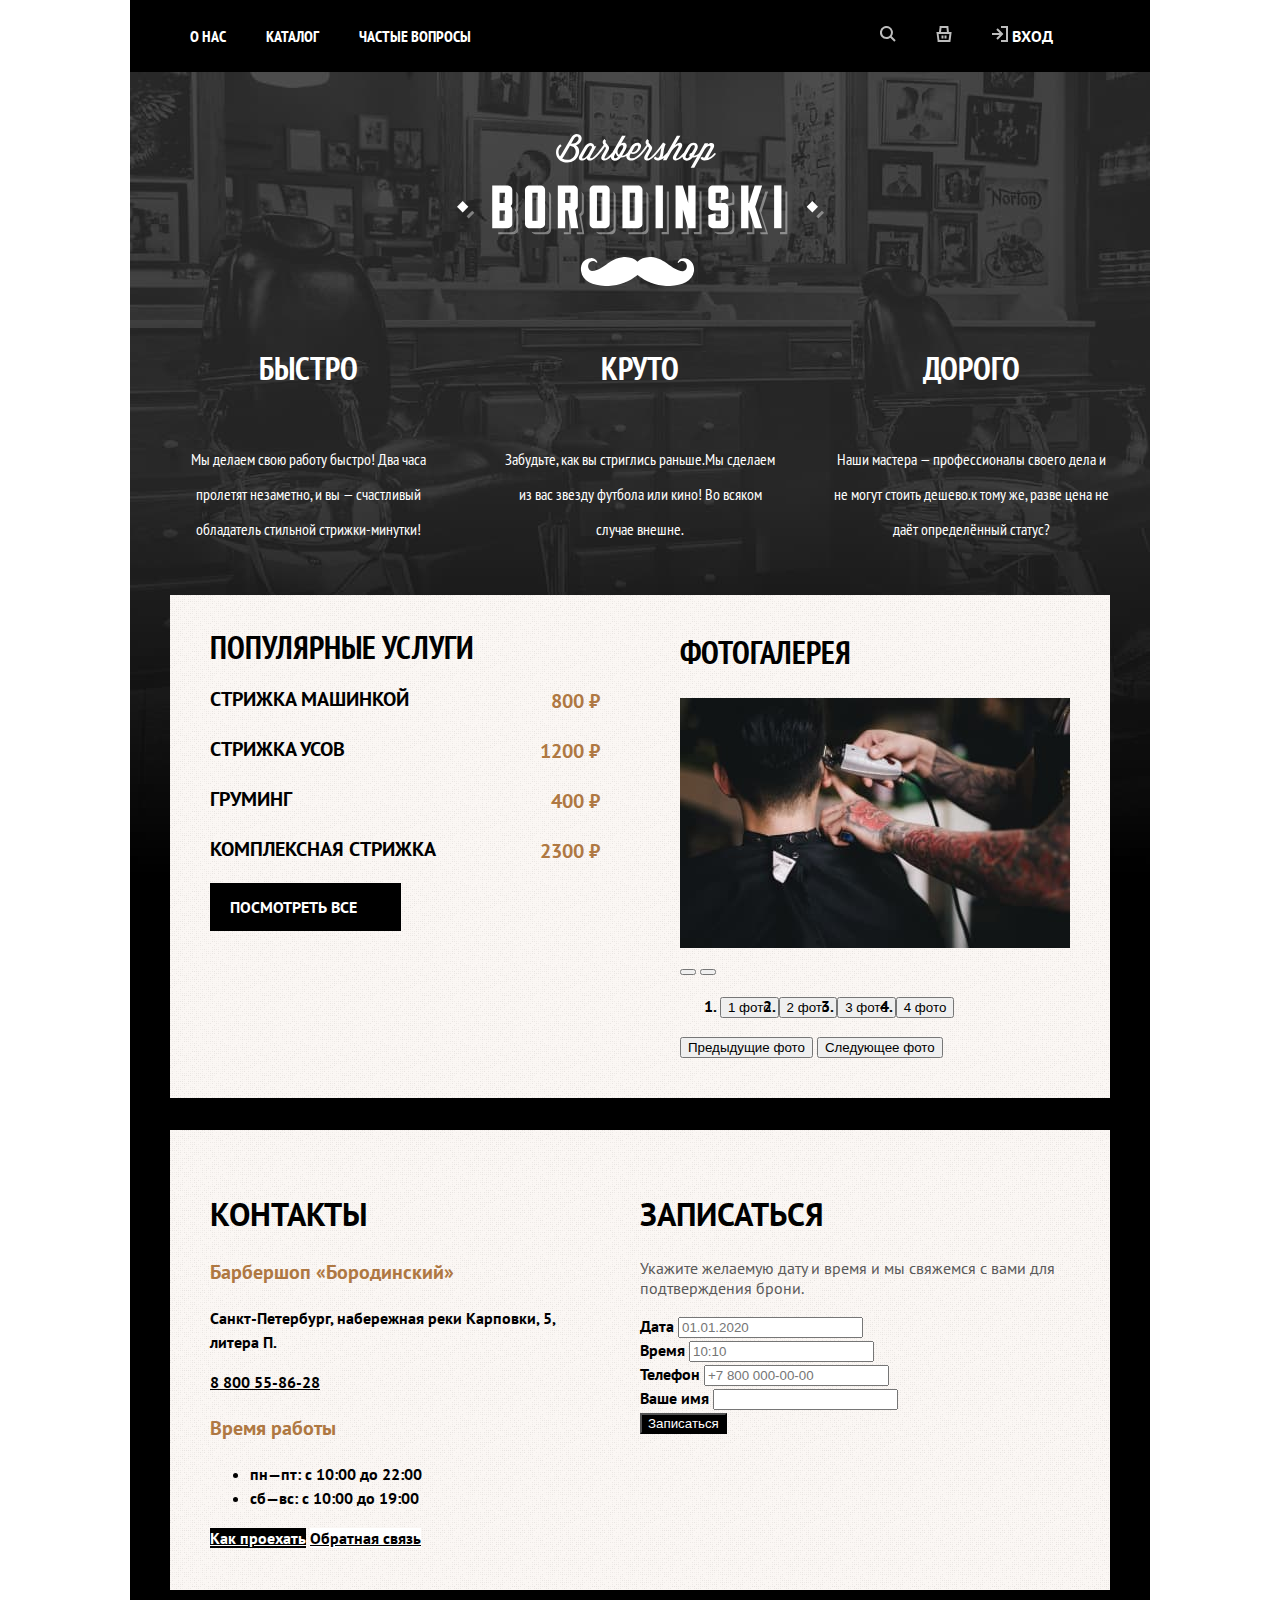
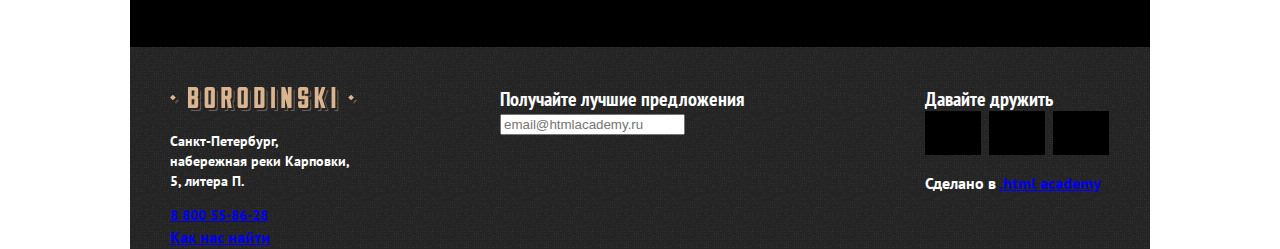
<file: index.html>
<!DOCTYPE html>
<html lang="ru">

<head>
    <meta charset="UTF-8" />
    <meta http-equiv="X-UA-Compatible" content="IE=edge" />
    <meta name="viewport" content="width=device-width, initial-scale=1.0" />
    <title>Barber Shop Borodinski</title>
    <link rel="stylesheet" href="style/style.css" />
    <link rel="preconnect" href="https://fonts.googleapis.com" />
    <link rel="preconnect" href="https://fonts.gstatic.com" crossorigin />
    <link
        href="https://fonts.googleapis.com/css2?family=PT+Sans+Narrow:wght@400;700&family=PT+Sans:wght@400;700&display=swap"
        rel="stylesheet" />
</head>

<body>
    <header class="header">
        <div class="header-wrapper">
            <nav class="navigation">
                <ul class="navigation-list">
                    <li class="navigation-item">
                        <a href="about.html" class="navigation-link">О нас</a>
                    </li>
                    <li class="navigation-item">
                        <a href="catalog.html" class="navigation-link">Каталог</a>
                    </li>
                    <li class="navigation-item">
                        <a href="faq.html" class="navigation-link">Частые вопросы</a>
                    </li>
                </ul>
                <ul class="navigation-user-list">
                    <li class="navigation-user-item">
                        <a href="#" class="navigation-user-link">
                            <svg xmlns="http://www.w3.org/2000/svg" width="16" height="16" fill="none"
                                viewBox="0 0 16 16">
                                <path fill="#BDBDBD" fill-rule="evenodd"
                                    d="M11 6.5a4.5 4.5 0 1 1-9 0 4.5 4.5 0 0 1 9 0Zm-.7 5.2C9.3 12.5 8 13 6.5 13a6.5 6.5 0 1 1 5.2-2.7l4 4-1.4 1.4-4-4Z"
                                    clip-rule="evenodd" />
                            </svg>
                            <span class="visually-hidden"> Поиск </span>
                        </a>
                    </li>
                    <li class="navigation-user-item">
                        <a href="#" class="navigation-user-link">
                            <svg xmlns="http://www.w3.org/2000/svg" width="16" height="16" fill="none"
                                viewBox="0 0 16 16">
                                <path fill="#BDBDBD" fill-rule="evenodd"
                                    d="m3 6 .6-5V0h8.8v1l.5 5h2.7l-.1 1.1-1 8-.1.9H1.6v-.9l-1-8L.3 6H3Zm2.1 0h5.8l-.4-4h-5L5 6Zm-1.7 8-.8-6h10.8l-.8 6H3.4Zm5.1-4.5v3h2v-3h-2Zm-3 3v-3h2v3h-2Z"
                                    clip-rule="evenodd" />
                            </svg>
                            <span class="visually-hidden"> Корзина </span>
                        </a>
                    </li>
                    <li class="navigation-user-item">
                        <a href="#" class="navigation-user-link">
                            <svg xmlns="http://www.w3.org/2000/svg" width="16" height="16" fill="none"
                                viewBox="0 0 16 16">
                                <g clip-path="url(#a)">
                                    <path fill="#BDBDBD" fill-rule="evenodd"
                                        d="M9 2h5v12H9v2h7V0H9v2ZM4.3 3.7 7.5 7H0v2h7.5l-3.2 3.3 1.4 1.4 5-5 .7-.7-.7-.7-5-5-1.4 1.5Z"
                                        clip-rule="evenodd" />
                                </g>
                                <defs>
                                    <clipPath id="a">
                                        <path fill="#fff" d="M0 0h16v16H0z" />
                                    </clipPath>
                                </defs>
                            </svg>
                            <span class="log-in"> Вход </span>
                        </a>
                    </li>
                </ul>
            </nav>
        </div>
    </header>
    <main class="main-index">
        <div class="main-wrapper">
            <h1 class="visually-hidden">Barber shop Baradinski</h1>
            <img src="images/logo-full-dark.svg" alt="логотип Барбер шоп Бородинский" class="logo" width="367px"
                height="162px" />
            <!-- advantages -->
            <section class="advantages">
                <h2 class="visually-hidden">Преймущества</h2>
                <ul class="advantages-list">
                    <li class="advantages-item">
                        <h3 class="advantages-title">Быстро</h3>
                        <p class="advantages-desc"> Мы делаем свою работу быстро! Два часа пролетят незаметно, и вы —
                            счастливый обладатель стильной стрижки-минутки! </p>
                    </li>
                    <li class="advantages-item">
                        <h3 class="advantages-title">Круто</h3>
                        <p class="advantages-desc"> Забудьте, как вы стриглись раньше.Мы сделаем из вас звезду футбола
                            или кино! Во всяком
                            случае внешне.</p>
                    </li>
                    <li class="advantages-item">
                        <h3 class="advantages-title">Дорого</h3>
                        <p class="advantages-desc">Наши мастера — профессионалы своего дела и не могут стоить дешево.к
                            тому же, разве цена не даёт определённый статус? </p>
                    </li>
                </ul>
            </section>
            <!-- offer -->
            <div class="wrapper">
                <section class="offer">
                    <h2 class="offer-title">Популярные услуги</h2>
                    <ul class="offer-list">
                        <li class="offer-item">
                            <span class="offer-name">Стрижка машинкой</span>
                            <p class="offer-price">800 ₽</p>
                        </li>
                        <li class="offer-item">
                            <span class="offer-name">Стрижка усов</span>
                            <p class="offer-price">1200 ₽</p>
                        </li>
                        <li class="offer-item">
                            <span class="offer-name">Груминг</span>
                            <p class="offer-price">400 ₽</p>
                        </li>
                        <li class="offer-item">
                            <span class="offer-name">Комплексная стрижка</span>
                            <p class="offer-price">2300 ₽</p>
                        </li>
                    </ul>
                    <a href="#" class="button offer-button">Посмотреть все</a>
                </section>
                <!-- gallery  -->
                <section class="gallery">
                    <h2 class="gallery-title title">Фотогалерея</h2>
                    <img src="images/foto-man.jpg" alt="Примеры работ" class="img-slider" width="390px"
                        height="250px" />
                    <button class="slider-btn slider-prev" type="button"></button>
                    <span class="visually-hidden">Предыдущие фото</span>
                    <button class="slider-btn slider-next" type="button"></button>
                    <span class="visually-hidden">Следующее фото</span>
                    <ol class="slider-pagination">
                        <li class="slider-pagination-item">
                            <button class="slider-pagination-button slider-pagination-button-current" type="button">1
                                фото</button>
                            <span class="visually-hidden"> 1 фото</span>
                        </li>
                        <li class="slider-pagination-item">
                            <button class="slider-pagination-button" type="button">2 фото</button>
                            <span class="visually-hidden"> 2 фото</span>
                        </li>
                        <li class="slider-pagination-item">
                            <button class="slider-pagination-button" type="button">3 фото</button>
                            <span class="visually-hidden"> 3 фото</span>
                        </li>
                        <li class="slider-pagination-item">
                            <button class="slider-pagination-button" type="button">4 фото</button>
                            <span class="visually-hidden"> 4 фото</span>
                        </li>
                    </ol>
                    <button class="slider-button slider-button-prev">Предыдущие фото</button>
                    <button class="slider-button slider-button-next ">Следующее фото</button>
                </section>
            </div>
            <!-- contact -->
            <div class="wrapper">
                <section class="contact">
                    <h2 class="contact-title title">Контакты</h2>
                    <h3 class="contact-subtitle">Барбершоп «Бородинский»</h3>
                    <address class="contact-address address">
                        <p class="contact-address-text">
                            Санкт-Петербург, набережная реки Карповки, 5, литера П.
                        </p>
                        <a href="tel:8800558628" class="contact-phone">8 800 55-86-28</a>
                    </address>
                    <h3 class="contact-subtitle">Время работы</h3>
                    <ul class="contact-schedule">
                        <li class="contact-schedule-item">пн—пт: с 10:00 до 22:00</li>
                        <li class="contact-schedule-item">сб—вс: с 10:00 до 19:00</li>
                    </ul>
                    <a href="#" class="button btn-black-bg">Как проехать</a>
                    <a href="#" class="button btn-white-bg">Обратная связь</a>
                </section>
                <!-- appoitment  -->
                <section class="appointmen">
                    <h2 class="appointment-title title">Записаться</h2>
                    <p class="appointment-text">Укажите желаемую дату и время и мы свяжемся с вами для подтверждения
                        брони.
                    </p>
                    <form action="https://echo.htmlacademy.ru/" class="appointmen-form" method="post">
                        <div class="appointment-form-date">
                            <label for="appointment-date">Дата</label>
                            <input type="text" name="appointmen-date" id="appointmen-date" placeholder="01.01.2020" />
                        </div>
                        <div class="appointment-form-time">
                            <label for="appointment-time">Время</label>
                            <input type="text" name="appointmen-time" id="appointment-time" placeholder="10:10" />
                        </div>
                        <div class="appointment-form-tel">
                            <label for="appointment-tel">Телефон</label>
                            <input type="text" name="appointmen-tel" id="appointment-tel"
                                placeholder="+7 800 000-00-00" />
                        </div>
                        <div class="appointment-form-name">
                            <label for="appointment-name">Ваше имя</label>
                            <input type="text" name="appointmen-name" id="appointment-name" />
                        </div>
                        <button class="button" type="submit">Записаться</button>
                    </form>
                </section>
            </div>
        </div>
    </main>
    <!-- footer  -->
    <footer class="footer">
        <section class="footer-contact">
            <h2 class="visually-hidden">Контакты</h2>
            <img src="images/logo-short-dark.svg" alt="логотип Барбершоп Бородинский" class="footer-contact-logo"
                width="187px" height="24px" />
            <address class="footer-contact-address address">
                <p class="footer-contact-text">Санкт-Петербург, набережная реки Карповки, 5, литера П.</p>
                <a href="tel:8800558628" class="contact-footer-phone">8 800 55-86-28</a>
            </address>
            <a href="https://www.google.com/maps/place/%D0%BD%D0%B0%D0%B1.+P%D0%B5%D0%BA%D0%B8+%D0%9A%D0%B0%D1%80%D0%BF%D0%BE%D0%B2%D0%BA%D0%B8,+5+%D0%BA%D0%BE%D1%80%D0%BF%D1%83%D1%81+%D0%9F,+%D0%A1%D0%B0%D0%BD%D0%BA%D1%82-%D0%9F%D0%B5%D1%82%D0%B5%D1%80%D0%B1%D1%83%D1%80%D0%B3,+197022/@59.9683447,30.3151923,17z/data=!3m1!4b1!4m5!3m4!1s0x4696315bc4e8ce61:0x74d4f0cbfe1fd995!8m2!3d59.968342!4d30.317381"
                class="footer-contact-map">Как нас найти</a>
        </section>
        <section class="footer-offer">
            <h2 class="footer-title">Получайте лучшие предложения</h2>
            <input type="email" name="footer-offer-email" placeholder="email@htmlacademy.ru" />
        </section>
        <section class="footer-social">
            <h2 class="footer-title">Давайте дружить</h2>
            <ul class="footer-social-list">
                <li class="footer-social-item">
                    <a href="https://twitter.com/htmlacademy_ru" class="footer-social-link">
                        <span class="visually-hidden"> Твитер </span>
                    </a>
                </li>
                <li class="footer-social-item">
                    <a href="https://vk.com/htmlacademy" class="footer-social-link">
                        <span class="visually-hidden"> В Контакте </span>
                    </a>
                </li>
                <li class="footer-social-item">
                    <a href="https://www.facebook.com/htmlacademy" class="footer-social-link">
                        <span class="visually-hidden"> Инстаграм </span>
                    </a>
                </li>
            </ul>
            <p class="about-text">Сделано в
                <a href="https://htmlacademy.ru/" class="htmlacademy-link">.html academy</a>
            </p>
        </section>
    </footer>
</body>

</html>
</file>
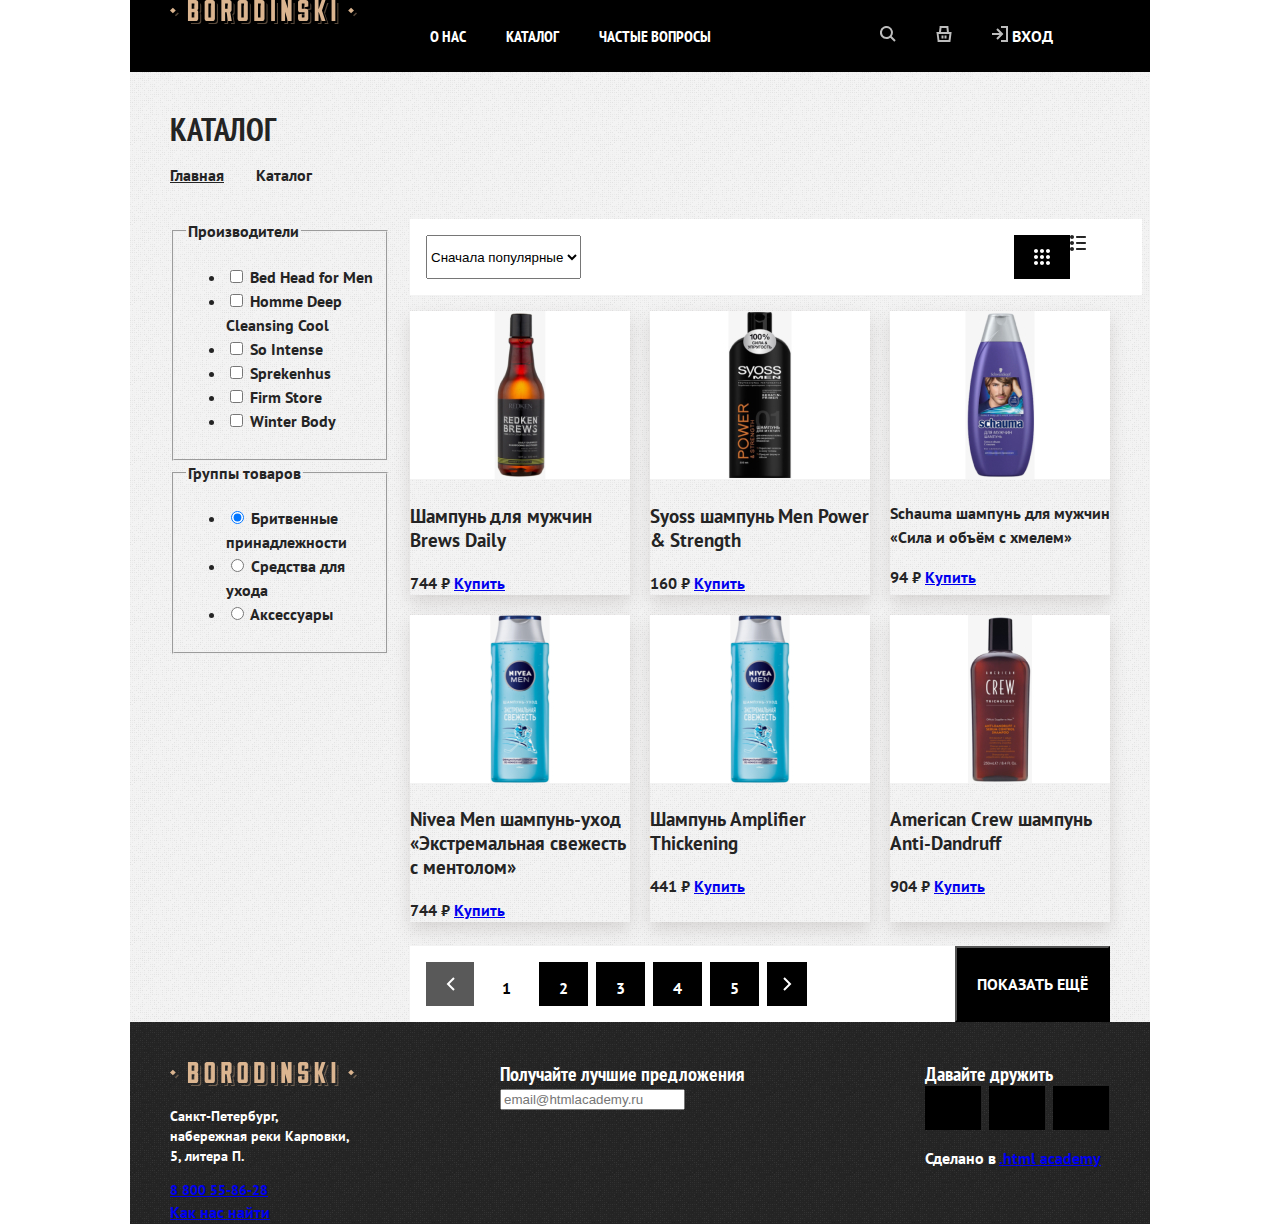
<file: catalog.html>
<!DOCTYPE html>
<html lang="en">

<head>
    <meta charset="UTF-8">
    <meta http-equiv="X-UA-Compatible" content="IE=edge">
    <meta name="viewport" content="width=device-width, initial-scale=1.0">
    <link rel="stylesheet" href="style/style.css">
    <link rel="preconnect" href="https://fonts.googleapis.com">
    <link rel="preconnect" href="https://fonts.gstatic.com" crossorigin>
    <link
        href="https://fonts.googleapis.com/css2?family=PT+Sans+Narrow:wght@400;700&family=PT+Sans:wght@400;700&display=swap"
        rel="stylesheet">
    <title>Каталог</title>
</head>

<body>
    <header class="header">
        <div class="header-wrapper">
            <nav class="navigation">
                <a href="index.html" class="navigation-logo">
                    <img src="images/logo-short-dark.svg" alt="логотип Барбершоп Бородинский">
                </a>
                <ul class="navigation-list">
                    <li class="navigation-item">
                        <a href="about.html" class="navigation-link">О нас</a>
                    </li>
                    <li class="navigation-item">
                        <a href="catalog.html" class="navigation-link">Каталог</a>
                    </li>
                    <li class="navigation-item">
                        <a href="faq.html" class="navigation-link">Частые вопросы</a>
                    </li>
                </ul>
                <ul class="navigation-user-list">
                    <li class="navigation-user-item">
                        <a href="#" class="navigation-user-link">
                            <svg xmlns="http://www.w3.org/2000/svg" width="16" height="16" fill="none"
                                viewBox="0 0 16 16">
                                <path fill="#BDBDBD" fill-rule="evenodd"
                                    d="M11 6.5a4.5 4.5 0 1 1-9 0 4.5 4.5 0 0 1 9 0Zm-.7 5.2C9.3 12.5 8 13 6.5 13a6.5 6.5 0 1 1 5.2-2.7l4 4-1.4 1.4-4-4Z"
                                    clip-rule="evenodd" />
                            </svg>
                            <span class="visually-hidden"> Поиск </span>
                        </a>
                    </li>
                    <li class="navigation-user-item">
                        <a href="#" class="navigation-user-link">
                            <svg xmlns="http://www.w3.org/2000/svg" width="16" height="16" fill="none"
                                viewBox="0 0 16 16">
                                <path fill="#BDBDBD" fill-rule="evenodd"
                                    d="m3 6 .6-5V0h8.8v1l.5 5h2.7l-.1 1.1-1 8-.1.9H1.6v-.9l-1-8L.3 6H3Zm2.1 0h5.8l-.4-4h-5L5 6Zm-1.7 8-.8-6h10.8l-.8 6H3.4Zm5.1-4.5v3h2v-3h-2Zm-3 3v-3h2v3h-2Z"
                                    clip-rule="evenodd" />
                            </svg>
                            <span class="visually-hidden"> Корзина </span>
                        </a>
                    </li>
                    <li class="navigation-user-item">
                        <a href="#" class="navigation-user-link">
                            <svg xmlns="http://www.w3.org/2000/svg" width="16" height="16" fill="none"
                                viewBox="0 0 16 16">
                                <g clip-path="url(#a)">
                                    <path fill="#BDBDBD" fill-rule="evenodd"
                                        d="M9 2h5v12H9v2h7V0H9v2ZM4.3 3.7 7.5 7H0v2h7.5l-3.2 3.3 1.4 1.4 5-5 .7-.7-.7-.7-5-5-1.4 1.5Z"
                                        clip-rule="evenodd" />
                                </g>
                                <defs>
                                    <clipPath id="a">
                                        <path fill="#fff" d="M0 0h16v16H0z" />
                                    </clipPath>
                                </defs>
                            </svg>
                            <span class="log-in"> Вход </span>
                        </a>
                    </li>
                </ul>
            </nav>
        </div>
    </header>
    <main class="main-catalog">
        <div class="main-catalog-wrapper">
            <!-- header  -->
            <header class="catalog-main-header">
                <h1 class="catalog-header-title">Каталог</h1>
                <ul class="bread-crumbs-list">
                    <li class="bread-crumbs-item">
                        <a href="index.html" class="bread-crumbs-link">Главная</a>
                    </li>
                    <li class="bread-crumbs-item">
                        <a class="bread-crumbs-link">Каталог</a>
                    </li>
                </ul>
            </header>
            <!-- catalog  -->
            <section class="catalog-products">
                <h2 class="visually-hidden">Список товаров с фильтрами</h2>
                <!-- form  -->
                <form action="https://echo.htmlacademy.ru" class="catalog-filter" method="get">
                    <fieldset class="catalog-filter-group">
                        <legend class="catalog-filter-title">Производители</legend>
                        <ul class="catalog-filter-list">
                            <li class="catalog-filter-item">
                                <label> <input type="checkbox" name="bed-head-for-men">
                                    Bed Head for Men
                                </label>
                            </li>
                            <li class="catalog-filter-item">
                                <label>
                                    <input type="checkbox" name="homme-deep-cleansing-cool">
                                    Homme Deep Cleansing Cool
                                </label>
                            </li>
                            <li class="catalog-filter-item">
                                <label>
                                    <input type="checkbox" name="so-intense">
                                    So Intense
                                </label>
                            </li>
                            <li class="catalog-filter-item">
                                <label>
                                    <input type="checkbox" name="sprekenhus">
                                    Sprekenhus
                                </label>
                            </li>
                            <li class="catalog-filter-item">
                                <label>
                                    <input type="checkbox" name="firm-storе">
                                    Firm Storе
                                </label>
                            </li>
                            <li class="catalog-filter-item">
                                <label>
                                    <input type="checkbox" name="winter-body">
                                    Winter Body
                                </label>
                            </li>
                        </ul>
                    </fieldset>
                    <fieldset class="catalog-filter-group">
                        <legend class="catalog-filter-title">Группы товаров</legend>
                        <ul class="catalog-filter-list">
                            <li class="catalog-filter-item">
                                <label>
                                    <input type="radio" name="product-group" checked value="shaving-supplies">
                                    Бритвенные принадлежности
                                </label>
                            </li>
                            <li class="catalog-filter-item">
                                <label>
                                    <input type="radio" name="product-group" value="care-product">
                                    Средства для ухода
                                </label>
                            </li>
                            <li class="catalog-filter-item">
                                <label>
                                    <input type="radio" name="product-group" value="accessories">
                                    Аксессуары
                                </label>
                            </li>
                        </ul>
                    </fieldset>
                </form>
                <!-- select  -->
                <div class="catalog-product-right">
                    <div class="select-wrapper">
                        <select class="select-control" aria-label="Сортировка">
                            <option value="popular">Сначала популярные</option>
                            <option value="cheap">Сначала дешевые</option>
                            <option value="expensive">Сначала дорогие</option>
                        </select>
                        <div class="list-table"></div>
                        <div class="table-icon"></div>
                    </div>
                    <a href="#" class="button button-light">
                        <span class="visually-hidden">Показать список</span>
                    </a>
                    <a href="#" class="button">
                        <span class="visually-hidden">Показать карточки</span>
                    </a>
                    <!-- catalog list  -->
                    <ul class="product-card-list">
                        <li class="product-card-item">
                            <img src="images/catalog/product-1.jpg" width="220px" height="168px" alt=""
                                class="product-card-img">
                            <h3 class="product-card-desc">Шампунь для мужчин Brews Daily</h3>
                            <span class="product-card-price">744 ₽ </span>
                            <a href="#" class="product-card-button">Купить</a>
                        </li>
                        <li class="product-card-item">
                            <img src="images/catalog/product-2.jpg" width="220px" height="168px" alt=""
                                class="product-card-img">
                            <h3 class="product-card-desc">Syoss шампунь Men Power & Strength</h3>
                            <span class="product-card-price">160 ₽ </span>
                            <a href="#" class="product-card-button">Купить</a>
                        </li>
                        <li class="product-card-item">
                            <img src="images/catalog/product-3.jpg" width="220px" height="168px" alt=""
                                class="product-card-img">
                            <p class="product-card-desc">Schauma шампунь для мужчин «Сила и объём с хмелем»</p>
                            <span class="product-card-price">94 ₽ </span>
                            <a href="#" class="product-card-button">Купить</a>
                        </li>
                        <li class="product-card-item">
                            <img src="images/catalog/product-4.jpg" alt="" width="220px" height="168px"
                                class="product-card-img">
                            <h3 class="product-card-desc">Nivea Men шампунь-уход «Экстремальная свежесть с ментолом»
                            </h3>
                            <span class="product-card-price">744 ₽ </span>
                            <a href="#" class="product-card-button">Купить</a>
                        </li>
                        <li class="product-card-item">
                            <img src="images/catalog/product-4.jpg" alt="" width="220px" height="168px"
                                class="product-card-img">
                            <h3 class="product-card-desc">Шампунь Amplifier Thickening</h3>
                            <span class="product-card-price">441 ₽ </span>
                            <a href="#" class="product-card-button">Купить</a>
                        </li>
                        <li class="product-card-item">
                            <img src="images/catalog/product-6.jpg" alt="" width="220px" height="168px"
                                class="product-card-img">
                            <h3 class="product-card-desc">American Crew шампунь Anti-Dandruff</h3>
                            <span class="product-card-price">904 ₽ </span>
                            <a href="#" class="product-card-button">Купить</a>
                        </li>
                    </ul>
                    <div class="pagination-wrapper">
                        <ul class="pagination">
                            <li class="pagination-item">
                                <a class="pagination-link pagination-prev pagination-disabled">
                                    <span class="visually-hidden">Предыдущия страница</span>
                                </a>
                            </li>
                            <li class="pagination-item">
                                <a class="pagination-link pagination-current"> 1</a>
                            </li>
                            <li class="pagination-item">
                                <a href="#" class="pagination-link">2</a>
                            </li>
                            <li class="pagination-item">
                                <a href="#" class="pagination-link">3</a>
                            </li>
                            <li class="pagination-item">
                                <a href="#" class="pagination-link">4</a>
                            </li>
                            <li class="pagination-item">
                                <a href="#" class="pagination-link">5</a>
                            </li>
                            <li class="pagination-item">
                                <a class="pagination-link pagination-next" href="#">
                                    <span class="visually-hidden">Следующая страница</span>
                                </a>
                        </ul>
                        <button class="button pagination-show-more">Показать ещё</button>
                    </div>
                </div>
            </section>
        </div>
    </main>
    <footer class="footer">
        <section class="footer-contact">
            <h2 class="visually-hidden">Контакты</h2>
            <img src="images/logo-short-dark.svg" alt="логотип Барбершоп Бородинский" class="footer-contact-logo"
                width="187px" height="24px" />
            <address class="footer-contact-address address">
                <p class="footer-contact-text">Санкт-Петербург, набережная реки Карповки, 5, литера П.</p>
                <a href="tel:8800558628" class="contact-footer-phone">8 800 55-86-28</a>
            </address>
            <a href="https://www.google.com/maps/place/%D0%BD%D0%B0%D0%B1.+P%D0%B5%D0%BA%D0%B8+%D0%9A%D0%B0%D1%80%D0%BF%D0%BE%D0%B2%D0%BA%D0%B8,+5+%D0%BA%D0%BE%D1%80%D0%BF%D1%83%D1%81+%D0%9F,+%D0%A1%D0%B0%D0%BD%D0%BA%D1%82-%D0%9F%D0%B5%D1%82%D0%B5%D1%80%D0%B1%D1%83%D1%80%D0%B3,+197022/@59.9683447,30.3151923,17z/data=!3m1!4b1!4m5!3m4!1s0x4696315bc4e8ce61:0x74d4f0cbfe1fd995!8m2!3d59.968342!4d30.317381"
                class="footer-contact-map">Как нас найти</a>
        </section>
        <section class="footer-offer">
            <h2 class="footer-title">Получайте лучшие предложения</h2>
            <input type="email" name="footer-offer-email" placeholder="email@htmlacademy.ru" />
        </section>
        <section class="footer-social">
            <h2 class="footer-title">Давайте дружить</h2>
            <ul class="footer-social-list">
                <li class="footer-social-item">
                    <a href="https://twitter.com/htmlacademy_ru" class="footer-social-link">
                        <span class="visually-hidden"> Твитер </span>
                    </a>
                </li>
                <li class="footer-social-item">
                    <a href="https://vk.com/htmlacademy" class="footer-social-link">
                        <span class="visually-hidden"> В Контакте </span>
                    </a>
                </li>
                <li class="footer-social-item">
                    <a href="https://www.facebook.com/htmlacademy" class="footer-social-link">
                        <span class="visually-hidden"> Инстаграм </span>
                    </a>
                </li>
            </ul>
            <p class="about-text">Сделано в
                <a href="https://htmlacademy.ru/" class="htmlacademy-link">.html academy</a>
            </p>
        </section>
    </footer>
</body>

</html>
</file>
<file: style/style.css>
html {
    height: 100%
}

body {
    margin: 0;
    padding: 0;
    width: 1020px;
    margin: 0 auto;
    font-family: 'PT Sans', sans-serif;
    font-size: 16px;
    line-height: 24px;
    color: #fff;
    font-weight: 700;
    display: flex;
    flex-direction: column;
    min-height: 100%;
}

.visually-hidden {
    position: absolute;
    width: 1px;
    height: 1px;
    margin: -1px;
    border: 0;
    padding: 0;
    white-space: nowrap;
    clip-path: inset(100%);
    clip: rect(0 0 0 0);
    overflow: hidden;
}

/* header */
.header {
    background: #000;
}

.header-wrapper {
    width: 940px;
    margin: 0 auto;
}

/* nav */
.navigation {
    display: flex;
}

.navigation-list {
    list-style: none;
    padding: 0;
    margin: 0;
    display: flex;
    flex-wrap: wrap;
    width: 430px;
}

.navigation-link {
    display: block;
    font-family: 'PT Sans Narrow', sans-serif;
    line-height: 24px;
    color: #fff;
    text-decoration: none;
    text-transform: uppercase;
    padding: 24px 20px;
}

.navigation-user-list {
    padding: 0;
    margin: 0;
    list-style: none;
    width: 250px;
    display: flex;
    flex-wrap: wrap;
    margin-left: auto;
}

.navigation-user-item {
    padding: 24px 20px;
}


.navigation-user-link {
    text-decoration: none;
    color: #fff;
}

.log-in {
    text-transform: uppercase;
    text-align: center;
}

/* main  */
.main-wrapper {
    width: 940px;
    margin: 0 auto;

}

.logo {
    display: block;
    margin: 0 auto;
    margin-bottom: 60px;
}

.main-index {
    background-color: #000;
    background-image: url("../images/interior.jpg");
    background-size: 100% auto;
    background-repeat: no-repeat;
    padding: 57px 40px;
    flex-grow: 1;

}

.wrapper {
    background-color: #FBF7F4;
    background-image: url("../images/noisy.png");
    color: #000;
    display: flex;
    justify-content: space-between;
    padding: 40px;
    margin-bottom: 32px;
}

.wrapper:last-child {
    margin-bottom: 0;
}

.title {
    text-transform: uppercase;
    font-size: 32px;
    line-height: 35px;
    color: #000;
}

/* advantages */
.advantages-list {
    padding: 0;
    margin: 0;
    list-style: none;
    display: flex;
    justify-content: space-between;
    text-align: center;
    font-family: 'PT Sans Narrow', sans-serif;
    line-height: 35px;
    margin-bottom: 48px;
}

.advantages-item {
    width: 277px;
}

.advantages-desc {
    font-weight: 400;
    margin: 0;
}

.advantages-title {
    text-transform: uppercase;
    font-size: 32px;
    margin: 0;
    margin-bottom: 56px;
}

/* offer-section */
.offer {
    margin-bottom: 31px;
}

.offer-title {
    margin: 0;
    font-family: 'PT Sans Narrow';
    font-style: normal;
    font-weight: 700;
    font-size: 32px;
    text-transform: uppercase;
    margin-bottom: 28px;
}

.offer-list {
    color: #000;
    list-style: none;
    padding: 0;
    margin: 0;
    margin-bottom: 30px;
}

.offer-item {
    margin-bottom: 22px;
    display: flex;
    justify-content: space-between;
    width: 390px;
}

.offer-price {
    margin: 0;
    color: #AF7842;
    font-size: 20px;
    line-height: 28px;
}

.offer-name {
    text-transform: uppercase;
    font-weight: 700;
    font-size: 20px;
}

.offer-button {
    background-color: #000;
    padding: 14px 44px 14px 20px;
    margin-bottom: 54px;
    text-decoration: none;
    text-transform: uppercase;
    font-style: normal;
    font-weight: 700;
    font-size: 16px;
}

/* gallery */
.gallery {
    width: 390px;
}

.gallery-title {
    margin: 0;
    font-family: 'PT Sans Narrow';
    font-style: normal;
    font-weight: 700;
    font-size: 32px;
    text-transform: uppercase;
    margin-bottom: 28px;
}

/* pagination  */
.slider-pagination {
    display: flex;
}

/* /contact */
.contact {
    width: 352px;
}

.contact-subtitle {
    color: #AF7842;
    font-size: 20px;
    line-height: 28px;

}

.contact-address {
    color: #000;
    font-style: normal;
}

.contact-phone {
    color: #000;
}

.button {
    background-color: #000;
    color: #fff;
}

.btn-white-bg {
    background-color: #fff;
    color: #000;
}

/* appointment */
.appointment-text {
    width: 430px;
    font-style: 14px;
    line-height: 20px;
    text-align: left;
    color: #595959;
    font-style: normal;
    font-weight: 400;

}

/* footer */
.footer {
    background-color: #242424;
    background-image: url("../images/noisy.png");
    display: flex;
    justify-content: space-between;
    padding-left: 40px;
    padding-right: 40px;
    padding-top: 40px;
}

.footer-contact {
    width: 185px;
}

.footer-title {
    margin: 0;
    font-family: 'PT Sans Narrow';
    font-style: normal;
    font-weight: 700;
    font-size: 20px;

}


.footer-offer {
    width: 280px;
}

.footer-contact-address {
    font-size: 14px;
    line-height: 20px;
    font-style: normal;

}


.footer-social {
    width: 185px;
}

.footer-social-list {
    list-style: none;
    margin: 0;
    padding: 0;
    display: flex;
    flex-wrap: wrap;
    gap: 8px;
}

.footer-social-item {
    width: 56px;
    height: 44px;
    background-color: #000;
}

/* CATALOG   */
.navigation-logo {
    width: 140px;
    margin-right: 100px;
}

.main-catalog {
    color: #242424;
    background-color: #f3f3f3;
    background-image: url("../images/noisy.png");
    background-repeat: repeat;
}

.main-catalog-wrapper {
    width: 940px;
    margin: 0 auto;
    padding-top: 40px;
}

/* header  */
.catalog-main-header {
    margin-bottom: 32px;
}

.catalog-header-title {
    margin: 0;
    margin-bottom: 16px;
    font-family: 'PT Sans Narrow';
    font-weight: 700;
    font-size: 32px;
    text-transform: uppercase;
    line-height: 110%;
}

.bread-crumbs-list {
    list-style: none;
    padding: 0;
    margin: 0;
}

/* bread crumbs */
.bread-crumbs-list {
    list-style: none;
    display: flex;
}

.bread-crumbs-link {
    color: #242424;
    margin-right: 32px;
    line-height: 140%;
}

/* catalog  */

.catalog-products {
    display: flex;
}

.catalog-product-right {
    width: 700px;
}

/* filters  */
.catalog-filter {
    width: 220px;
    margin-right: 20px;
}

/* select */
.select-wrapper {
    width: 700px;
    background-color: #fff;
    padding: 16px;
    display: flex;
    margin-bottom: 16px;
}

.select-control {}


.list-table {
    width: 56px;
    height: 44px;
    background-color: #000;
    background-image: url("../images/catalog/table.svg");
    background-repeat: no-repeat;
    margin-left: auto;
}

.table-icon {

    width: 56px;
    height: 44px;
    background-color: #fff;
    background-image: url("../images/catalog/list.svg");
    background-repeat: no-repeat;
}

/* catalog-list */
.product-card-list {
    display: flex;
    flex-wrap: wrap;
    gap: 20px;
    margin: 0;
    padding: 0;
    list-style: none;
    margin-bottom: 24px;
}

.product-card-item {
    width: 220px;
    box-shadow: 0px 8px 16px rgba(79, 70, 60, 0.16);
}

/* pagination  */
.pagination {
    width: 700px;
    background-color: #fff;
    padding: 0;
    margin: 0;
    list-style: none;
    display: flex;
    padding: 16px;
    column-gap: 8px;
}

.pagination-link {
    display: block;
    padding: 14px 20px;
    background-color: #000;
    color: #fff;
    text-decoration: none;
    box-sizing: border-box;
    /* width: 50px; */
    height: 44px;
}

.pagination-wrapper {
    display: flex;


}

.pagination-show-more {
    margin-left: auto;
    padding: 14px 20px;
    min-width: 155px;
    font-family: 'PT Sans';
    font-style: normal;
    font-weight: 700;
    font-size: 16px;
    text-transform: uppercase;

}

.pagination-prev {
    display: block;
    padding: 16px 24px;
    background-color: #595959;
    background-repeat: no-repeat;
    background-image: url("../images/catalog/arrow-left.svg");
    background-position: center center;
}

.pagination-current {
    background-color: #fff;
    color: #000
}

.pagination-next {
    background-repeat: no-repeat;
    background-image: url("../images/catalog/arrow-right.svg");
    background-position: center center;
}
</file>
